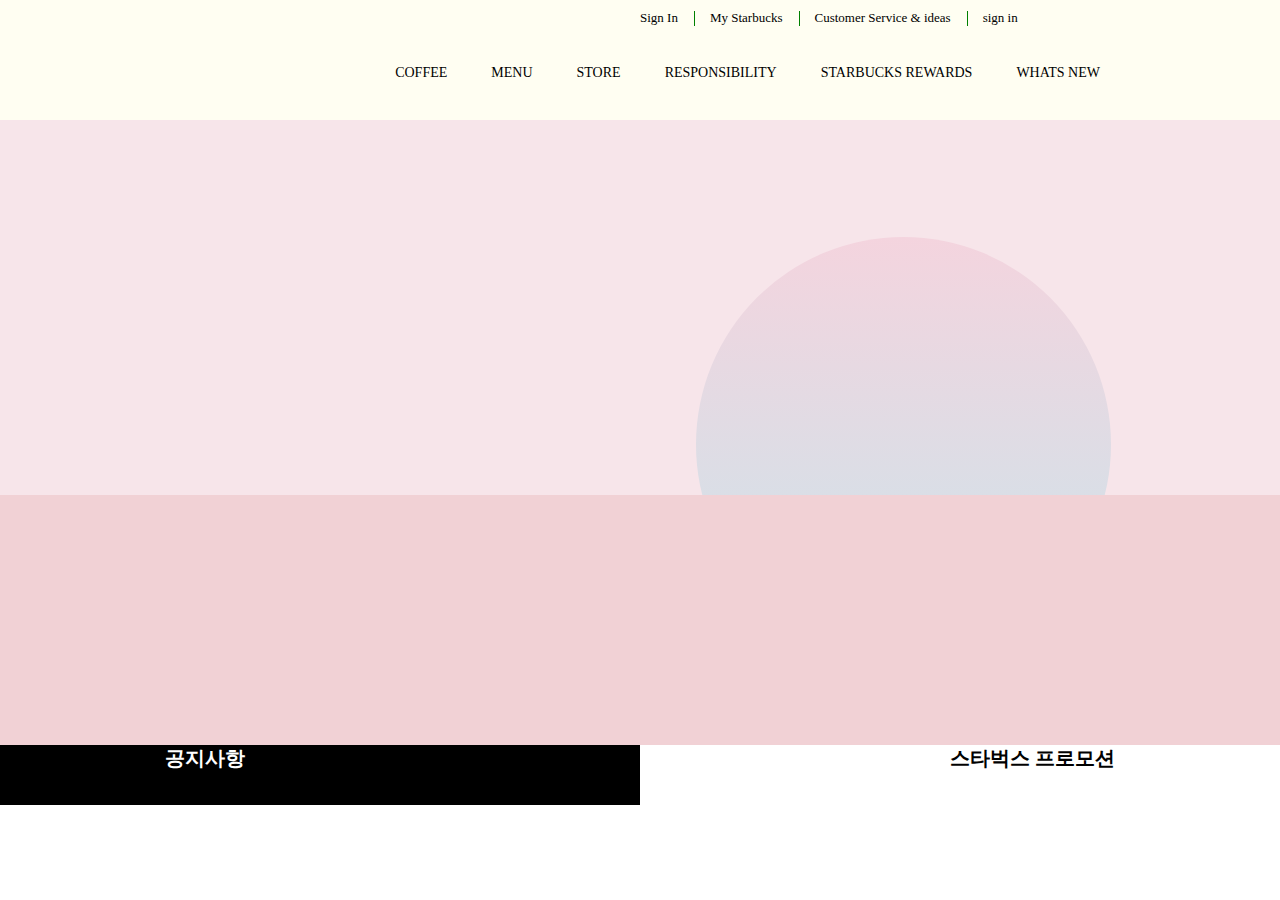
<file: index.html>
<!DOCTYPE html>
<html>
  <head>
    <meta charset="utf-8">
    <meta name="viewport" content="width=device-width">
    <title>replit</title>
    <link href="design.css" rel="stylesheet" type="text/css" />
    <link href="banner.css" rel="stylesheet" type="text/css" />
    <link href="pic_animation.css" rel="stylesheet" type="text/css" />
  </head>
  <body>
    <!-- 배너 -->
    <div class="banner">
      <div class="banner_box">
        <div class="logo"></div>
        <!-- 배너 속 서비스 위쪽 공간-->
        <div class="blank">
          <div class="blank1"></div>
          <div class="blank2"></div>
        </div>
        <div class="service_top">
          <h1>Sign In</h1>
          <div class="bar"></div>
          <h1>My Starbucks</h1>
          <div class="bar"></div>
          <h1>Customer Service & ideas</h1>
          <div class="bar"></div>
          <h1>sign in</h1>
        </div>
        <!-- 배너 속 서비스 아랫쪽 메뉴 공간-->
        <div class="service_bottom">
          <div class="coffee">
            <h1>COFFEE</h1>
          </div>
          <div class="menu">
            <h1>MENU</h1>
          </div>
          <div class="store">
            <h1>STORE</h1>
          </div>
          <div class="reponsibility">
            <h1>RESPONSIBILITY</h1>
          </div>
          <div class="starbucksrewards">
            <h1>STARBUCKS REWARDS</h1>
          </div>
          <div class="whatsnew">
            <h1>WHATS NEW</h1>
          </div>
        </div>
      </div>
      <!-- 배너 속 서비스 마우스 올릴 때 반응 -->
      <div class="open_service">
        <div class="box">
          <div class="li_0">
            <h1>커피</h1>
            <li>스타벅스 원두</li>
            <li>스타벅스 비아</li>
            <li>스타벅스앳홈 by 캡슐</li>
          </div>

          <div class="li_0">
            <h1>나와 어울리는 커피</h1>
          </div>

          <div class="li_0">
            <h1>스타벅스 리저브™</h1>
            <li>RESERVE MAGAZINE</li>
          </div>

          <div class="li_0">
            <h1>에스프레소 음료</h1>
            <li>도피오</li>
            <li>에스프레소 마키아또</li>
            <li>아메리카노</li>
            <li>마키아또</li>
            <li>카푸치노</li>
            <li>라떼</li>
            <li>모카</li>
          </div>

          <div class="li_0">
            <h1>최상의 커피를 즐기는 법</h1>
            <li>커피 프레스</li>
            <li>푸어오버</li>
            <li>아이스 푸어 오버</li>
            <li>커피 메이커</li>
            <li>리저브를 매장에서 다양하게 즐기는 법</li>
          </div>

          <div class="li_0">
            <h1>커피 이야기</h1>
            <li>농장에서 우리의 손으로</li>
            <li>최상의 아라비카 원두</li>
            <li>스타벅스 로스트 스펙트럼</li>
            <li>스타벅스 디카페인</li>
            <li>클로버® 커피 추출 시스템</li>
          </div>
        </div>


        <div class="box2">
          <div class="li_0">
            <h1>커피</h1>
            <li>스타벅스 원두</li>
            <li>스타벅스 비아</li>
            <li>스타벅스앳홈 by 캡슐</li>
          </div>

          <div class="li_0">
            <h1>나와 어울리는 커피</h1>
          </div>

          <div class="li_0">
            <h1>스타벅스 리저브™</h1>
            <li>RESERVE MAGAZINE</li>
          </div>

          <div class="li_0">
            <h1>에스프레소 음료</h1>
            <li>도피오</li>
            <li>에스프레소 마키아또</li>
            <li>아메리카노</li>
            <li>마키아또</li>
            <li>카푸치노</li>
            <li>라떼</li>
            <li>모카</li>
          </div>
        </div>
        <div class="box3">
          <div class="li_0">
            <h1>커피</h1>
            <li>스타벅스 원두</li>
            <li>스타벅스 비아</li>
            <li>스타벅스앳홈 by 캡슐</li>
          </div>
        </div>
        <div class="box4">
          <div class="li_0">
            <h1>커피</h1>
            <li>스타벅스 원두</li>
            <li>스타벅스 비아</li>
            <li>스타벅스앳홈 by 캡슐</li>
          </div>
        </div>
        <div class="box5">
          <div class="li_0">
            <h1>커피</h1>
            <li>스타벅스 원두</li>
            <li>스타벅스 비아</li>
            <li>스타벅스앳홈 by 캡슐</li>
          </div>
        </div>
        <div class="box6">
          <div class="li_0">
            <h1>커피</h1>
            <li>스타벅스 원두</li>
            <li>스타벅스 비아</li>
            <li>스타벅스앳홈 by 캡슐</li>
          </div>
        </div>
        
      </div>
    </div>

  <!--섹션 wrap-->

  <div class="section_wrap">

    <!-- 첫 번째 섹션 -->
    <div class="first_section">
      <div class="fs_design"></div>
      <div class="fs_design1"></div>
      <div class="pic_box">
        <div class="maxim"></div>
        <div class="menu_pic1"></div>
        <div class="menu_pic2"></div>
        <div class="menu_pic3"></div>
      </div>
    </div>

    <!-- 공지사항 섹션 -->
    <div class="notice">
      <div class="color_half"></div>
      <div class="notice_box">
        <div class="Notice_text">
          <h1>공지사항</h1>
        </div>
        <div class="promotion">
          <h1>스타벅스 프로모션</h1>
        </div>
      </div>
    </div>

  </div>  
    
    <script src="banner_effect.js"></script>
    <script src="pic_move.js"></script>
  </body>
</html>
</file>
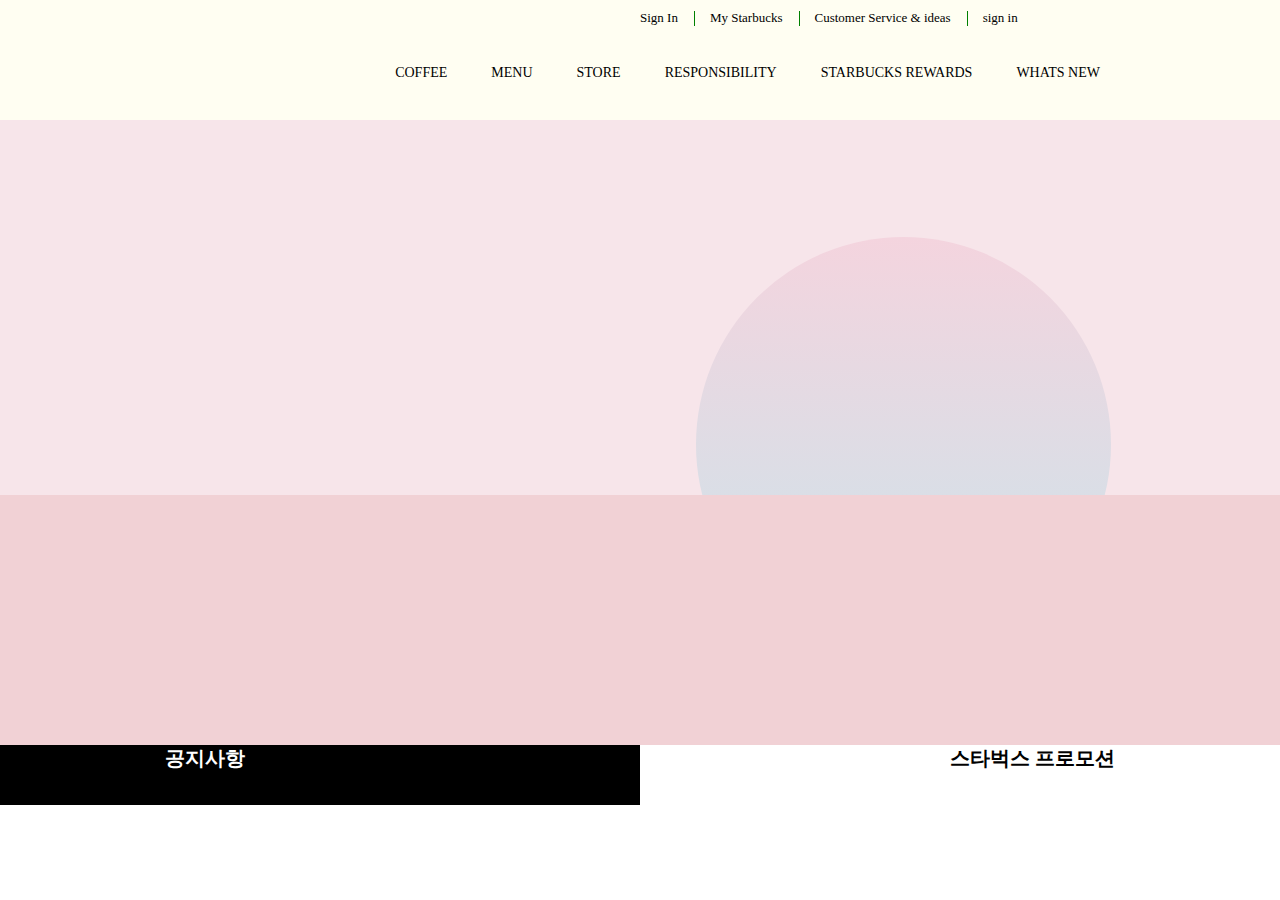
<file: body.html>
<!DOCTYPE html>
<html>
  <head>
    <meta charset="utf-8">
    <meta name="viewport" content="width=device-width">
    <title>replit</title>
    <link href="design.css" rel="stylesheet" type="text/css" />
    <link href="banner.css" rel="stylesheet" type="text/css" />
    <link href="pic_animation.css" rel="stylesheet" type="text/css" />
  </head>
  <body>
    <!-- 배너 -->
    <div class="banner">
      <div class="banner_box">
        <div class="logo"></div>
        <!-- 배너 속 서비스 위쪽 공간-->
        <div class="blank">
          <div class="blank1"></div>
          <div class="blank2"></div>
        </div>
        <div class="service_top">
          <h1>Sign In</h1>
          <div class="bar"></div>
          <h1>My Starbucks</h1>
          <div class="bar"></div>
          <h1>Customer Service & ideas</h1>
          <div class="bar"></div>
          <h1>sign in</h1>
        </div>
        <!-- 배너 속 서비스 아랫쪽 메뉴 공간-->
        <div class="service_bottom">
          <div class="coffee">
            <h1>COFFEE</h1>
          </div>
          <div class="menu">
            <h1>MENU</h1>
          </div>
          <div class="store">
            <h1>STORE</h1>
          </div>
          <div class="reponsibility">
            <h1>RESPONSIBILITY</h1>
          </div>
          <div class="starbucksrewards">
            <h1>STARBUCKS REWARDS</h1>
          </div>
          <div class="whatsnew">
            <h1>WHATS NEW</h1>
          </div>
        </div>
      </div>
      <!-- 배너 속 서비스 마우스 올릴 때 반응 -->
      <div class="open_service">
        <div class="box">
          <div class="li_0">
            <h1>커피</h1>
            <li>스타벅스 원두</li>
            <li>스타벅스 비아</li>
            <li>스타벅스앳홈 by 캡슐</li>
          </div>

          <div class="li_0">
            <h1>나와 어울리는 커피</h1>
          </div>

          <div class="li_0">
            <h1>스타벅스 리저브™</h1>
            <li>RESERVE MAGAZINE</li>
          </div>

          <div class="li_0">
            <h1>에스프레소 음료</h1>
            <li>도피오</li>
            <li>에스프레소 마키아또</li>
            <li>아메리카노</li>
            <li>마키아또</li>
            <li>카푸치노</li>
            <li>라떼</li>
            <li>모카</li>
          </div>

          <div class="li_0">
            <h1>최상의 커피를 즐기는 법</h1>
            <li>커피 프레스</li>
            <li>푸어오버</li>
            <li>아이스 푸어 오버</li>
            <li>커피 메이커</li>
            <li>리저브를 매장에서 다양하게 즐기는 법</li>
          </div>

          <div class="li_0">
            <h1>커피 이야기</h1>
            <li>농장에서 우리의 손으로</li>
            <li>최상의 아라비카 원두</li>
            <li>스타벅스 로스트 스펙트럼</li>
            <li>스타벅스 디카페인</li>
            <li>클로버® 커피 추출 시스템</li>
          </div>
        </div>


        <div class="box2">
          <div class="li_0">
            <h1>커피</h1>
            <li>스타벅스 원두</li>
            <li>스타벅스 비아</li>
            <li>스타벅스앳홈 by 캡슐</li>
          </div>

          <div class="li_0">
            <h1>나와 어울리는 커피</h1>
          </div>

          <div class="li_0">
            <h1>스타벅스 리저브™</h1>
            <li>RESERVE MAGAZINE</li>
          </div>

          <div class="li_0">
            <h1>에스프레소 음료</h1>
            <li>도피오</li>
            <li>에스프레소 마키아또</li>
            <li>아메리카노</li>
            <li>마키아또</li>
            <li>카푸치노</li>
            <li>라떼</li>
            <li>모카</li>
          </div>
        </div>
        <div class="box3">
          <div class="li_0">
            <h1>커피</h1>
            <li>스타벅스 원두</li>
            <li>스타벅스 비아</li>
            <li>스타벅스앳홈 by 캡슐</li>
          </div>
        </div>
        <div class="box4">
          <div class="li_0">
            <h1>커피</h1>
            <li>스타벅스 원두</li>
            <li>스타벅스 비아</li>
            <li>스타벅스앳홈 by 캡슐</li>
          </div>
        </div>
        <div class="box5">
          <div class="li_0">
            <h1>커피</h1>
            <li>스타벅스 원두</li>
            <li>스타벅스 비아</li>
            <li>스타벅스앳홈 by 캡슐</li>
          </div>
        </div>
        <div class="box6">
          <div class="li_0">
            <h1>커피</h1>
            <li>스타벅스 원두</li>
            <li>스타벅스 비아</li>
            <li>스타벅스앳홈 by 캡슐</li>
          </div>
        </div>
        
      </div>
    </div>

  <!--섹션 wrap-->

  <div class="section_wrap">

    <!-- 첫 번째 섹션 -->
    <div class="first_section">
      <div class="fs_design"></div>
      <div class="fs_design1"></div>
      <div class="pic_box">
        <div class="maxim"></div>
        <div class="menu_pic1"></div>
        <div class="menu_pic2"></div>
        <div class="menu_pic3"></div>
      </div>
    </div>

    <!-- 공지사항 섹션 -->
    <div class="notice">
      <div class="color_half"></div>
      <div class="notice_box">
        <div class="Notice_text">
          <h1>공지사항</h1>
        </div>
        <div class="promotion">
          <h1>스타벅스 프로모션</h1>
        </div>
      </div>
    </div>

  </div>  
    
    <script src="banner_effect.js"></script>
    <script src="pic_move.js"></script>
  </body>
</html>
</file>
<file: design.css>
.banner{
    width: 100%;
    height: 120px;
    background-color: rgb(255, 254, 242);
    position: fixed;
    z-index: 99;
  }
  
  .banner_box{
    width: 1100px;
    height: 120px;
    margin: 0 auto;
    position: relative;
  }
  
  .logo{
    width: 129px;
    height: 120px;
    border-radius: 50%;
    background-image: url(https://image.istarbucks.co.kr/common/img/main/rewards-logo.png);
    background-repeat: no-repeat;
    background-size: contain;
    background-position-y: 22px;
    left: -42px;
    position: absolute;
    display: inline-block;
  }
  
  .service_top{
    position: absolute;
    width: 550px;
    top: 10px;
    right: 0px;
    display: flex;
    flex-wrap: nowrap;
    align-items: center;
  }
  
  .service_top h1{
    font-size: 13px;
    margin-right: 15px;
    font-weight: 100;
    text-decoration: none;
    cursor: pointer;
  }
  
  .service_top :hover{
    text-decoration: underline;
  }
  
  .bar{
    width: 1px;
    height: 15px;
    border-right: 1px solid green;
    margin-right: 15px;
  }
  
  .service_bottom{
    position: absolute;
    right: 30px;
    height: 65px;
    right: 70px;
    top: 55px;
  }
  
  .coffee{
    display: inline-block;
    padding: 10px 20px 35px 20px;
    /*hover 색 #02343F 예정*/
    background-color: none;
  }
  
  .open_service_hover{
    display: inline-block;
    padding: 10px 20px 40px 20px;
    color: rgb(159, 241, 82);
    text-decoration: underline;
    background-color: #1C1C1B;
  }
  
  .open_service_hover h1{
    font-size: 14px;
    font-weight: 200;
    text-decoration: none;
  }
  
  .coffee h1{
    font-size: 14px;
    font-weight: 200;
    text-decoration: none;
  }
  
  .menu{
    display: inline-block;
    padding: 10px 20px 35px 20px;
  }
  
  .menu h1{
    font-size: 14px;
    font-weight: 200;
  }
  
  .store{
    display: inline-block;
    padding: 10px 20px 35px 20px;
  }
  
  .store h1{
    font-size: 14px;
    font-weight: 200;
  }
  
  .reponsibility{
    display: inline-block;
    padding: 10px 20px 35px 20px;
  }
  
  .reponsibility h1{
    font-size: 14px;
    font-weight: 200;
  }
  
  .starbucksrewards{
    display: inline-block;
    padding: 10px 20px 35px 20px;
  }
  
  .starbucksrewards h1{
    font-size: 14px;
    font-weight: 200;
  }
  
  .whatsnew{
    display: inline-block;
    padding: 10px 20px 35px 20px;
  }
  
  .whatsnew h1{
    font-size: 14px;
    font-weight: 200;
  }
  
  .open_service{
    position: absolute;
    width: 100%;
    max-height: 0px;
    overflow: hidden;
    margin-top: 120px;
    top: 0px;
    left: 0px;
    background-color: #1C1C1B;
    z-index: 9999;
  }
  
  .open_service_on{
    position: absolute;
    width: 100%;
    max-height: 500px;
    overflow: hidden;
    margin-top: 120px;
    top: 0px;
    left: 0px;
    background-color: #1C1C1B;
    transition: max-height 1s;
    z-index: 9999;
  }
  
  .open_service_off{
    position: absolute;
    width: 100%;
    max-height: 0px;
    overflow: hidden;
    margin-top: 120px;
    top: 0px;
    left: 0px;
    transition: max-height .5s;
    background-color: #1C1C1B;
    z-index: 9999;
  }
  
  
  .box{
    display: flex;
    align-items: flex-start;
    width: 1100px;
    min-height: 50px;
    margin: 0 auto;
    margin-top: 20px;
    margin-bottom: 20px;
    flex-wrap: wrap;
  }
  
  .box li{
    list-style: none;
  }
  
  .li_0{
    display: inline-block;
    width: 50px;
    margin: 25px 170px 25px 0px;
  }
  
  
  .li_0 h1{
    font-size: 15px;
    font-weight: 500;
    color: #EC4D36;
    margin-bottom: 20px;
    display: inline-block;
    white-space: nowrap;
  }
  
  .li_0 h1:hover{
    text-decoration: underline;
    cursor: pointer;
  }
  
  .li_0 li{
    display: inline-block;
    white-space: nowrap;
    text-align: left;
    font-size: 11px;
    font-weight: 200;
    color: #c5b9ba;
    margin-bottom: 3px;
  }
  
  .li_0 li:hover{
    text-decoration: underline;
    cursor: pointer;
  }
  
  .box2{
    display: flex;
    align-items: flex-start;
    width: 1100px;
    min-height: 50px;
    margin: 0 auto;
    margin-top: 20px;
    margin-bottom: 20px;
    flex-wrap: wrap;
  }
  
  .box2 li{
    list-style: none;
  }
  
  .box3{
    display: flex;
    align-items: flex-start;
    width: 1100px;
    min-height: 50px;
    margin: 0 auto;
    margin-top: 20px;
    margin-bottom: 20px;
    flex-wrap: wrap;
  }
  
  .box3 li{
    list-style: none;
  }
  
  .box4{
    display: flex;
    align-items: flex-start;
    width: 1100px;
    min-height: 50px;
    margin: 0 auto;
    margin-top: 20px;
    margin-bottom: 20px;
    flex-wrap: wrap;
  }
  
  .box4 li{
    list-style: none;
  }
  
  .box5{
    display: flex;
    align-items: flex-start;
    width: 1100px;
    min-height: 50px;
    margin: 0 auto;
    margin-top: 20px;
    margin-bottom: 20px;
    flex-wrap: wrap;
  }
  
  .box5 li{
    list-style: none;
  }
  
  .box6{
    display: flex;
    align-items: flex-start;
    width: 1100px;
    min-height: 50px;
    margin: 0 auto;
    margin-top: 20px;
    margin-bottom: 20px;
    flex-wrap: wrap;
  }
  
  .box6 li{
    list-style: none;
  }

  /* 두번째 섹션 */
</file>
<file: banner.css>
*{
    margin: 0;
  }
  
  .hidden{
    display: none;
  }
  
  .blank{
    width: 100%;
    height: 100px;
    position: absolute;
    top:25px;
  }
  
  .first_section{
    position: relative;
    width: 100%;
    height: 625px;
    background-color: rgb(247, 229, 234);
    padding-top: 120px;
    z-index: 7;
  }

  .fs_design{
    position: absolute;
    width: 100%;
    height: 250px;
    bottom: 0;
    background-color: rgb(241, 209, 213);
    z-index: 5;
  }

  .fs_design1{
    position: absolute;
    width: 415px;
    height: 415px;
    border-radius: 50%;
    background : linear-gradient(rgb(244,212,222),rgb(202,228,235));
    left: 696px;
    top: 237px;
    z-index: 4;
  }
  
  .maxim{
    position: absolute;
    top: 90px;
    left: 0px;
    width: 440px;
    height: 370px;
    background-image: url(https://image.istarbucks.co.kr/upload/common/img/main/2022/2022_Spring_main_slogan.png);
    background-repeat: no-repeat;
  }
  
  .pic_box{
    position: relative;
    width: 1250px;
    height: 625px;
    margin: 0 auto;
    margin-right: 30px;
    z-index: 9;
  }
  

  .notice{
    position: relative;
    width: 100%;
    height: 60px;
    background-color: black;
  }
  
  .color_half{
    position: absolute;
    width: 50%;
    height: 60px;
    right: 0;
    background-color: white;
  }
  
  .notice_box{
    width: 950px;
    margin: 0 auto;
    height: 60px;
    font-size: 10px;
  }
  
  .Notice_text{
    position: relative;
    display: inline-block;
    color: white;
  }
  
  .promotion{
    position: relative;
    display: inline-block;
    color:  black;
    float: right;
  }
</file>
<file: pic_animation.css>
@keyframes slide_in {
    from{
        opacity: 0;
        transform: translateX(40px);
    }
    to{
        opacity: 1;
        transform: translateX(0px);
    }
}


.menu_pic1{
    position: absolute;
    top: 182px;
    left: 128px;
    width: 440px;
    height: 370px;
    background-image: url(https://image.istarbucks.co.kr/img/event/2021/2021_christmas2_drink.png);
    background-repeat: no-repeat;
    animation: slide_in 0.7s ease-in-out;
    animation-fill-mode: forwards;
  }
  
  .menu_pic2{
    opacity: 0;
    position: absolute;
    top: 108px;
    left: 510px;
    width: 440px;
    height: 508px;
    background-image: url(https://image.istarbucks.co.kr/img/event/2021/2021_christmas2_drink2.png);
    background-repeat: no-repeat;
    
    animation: slide_in 0.7s ease-in-out;
    animation-delay: .7s;
    animation-fill-mode: forwards;
  }
  
  .menu_pic3{
    opacity: 0;
    position: absolute;
    top: 65px;
    left: 766px;
    width: 440px;
    height: 552px;
    background-image: url(https://image.istarbucks.co.kr/img/event/2021/2021_christmas2_drink3.png);
    background-repeat: no-repeat;
    
    animation: slide_in .7s ease-in-out;
    animation-delay: 1.4s;
    animation-fill-mode: forwards;
  }
</file>
